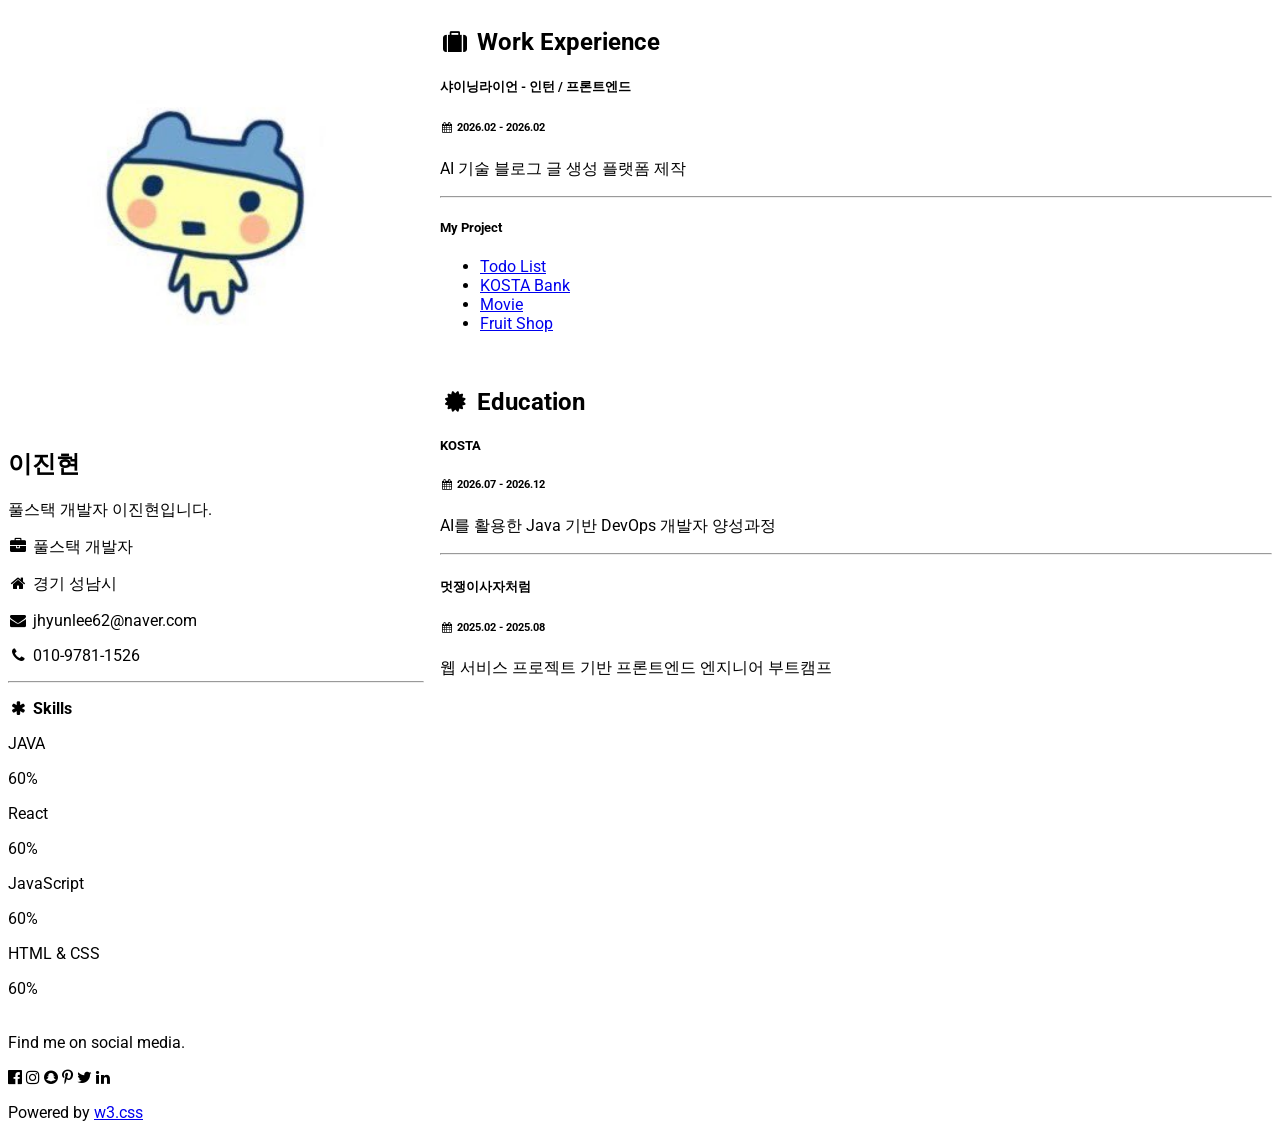
<file: index.html>
<!doctype html>

<html>
  <title>Portfolio</title>
  <meta name="viewport" content="width=device-width, initial-scale=1" />
  <link rel="stylesheet" href="https://www.w3schools.com/w3css/5/w3.css" />
  <link
    rel="stylesheet"
    href="https://fonts.googleapis.com/css?family=Roboto"
  />
  <link
    rel="stylesheet"
    href="https://cdnjs.cloudflare.com/ajax/libs/font-awesome/4.7.0/css/font-awesome.min.css"
  />

  <style>
    html,
    body,
    h1,
    h2,
    h3,
    h4,
    h5,
    h6 {
      font-family: 'Roboto', sans-serif;
    }

    .cv-grid {
      display: grid;
      grid-template-columns: 1fr;
      gap: 16px;
    }

    @media (min-width: 601px) {
      .cv-grid {
        grid-template-columns: 1fr 2fr;
      }
    }
  </style>

  <body class="w3-light-grey">
    <!-- Page Container -->

    <main class="w3-content w3-margin-top" style="max-width: 1400px">
      <!-- Grid -->

      <div class="cv-grid w3-padding">
        <!-- Left Column -->

        <div>
          <div class="w3-white w3-text-grey w3-card-4">
            <div class="w3-display-container">
              <img src="img/profile.jpeg" style="width: 100%" alt="이진현" />

              <div class="w3-display-bottomleft w3-container w3-text-black">
                <h2>이진현</h2>
              </div>
            </div>

            <div class="w3-container">
              <p>풀스택 개발자 이진현입니다.</p>
              <p>
                <i
                  class="fa fa-briefcase fa-fw w3-margin-right w3-large w3-text-teal"
                ></i>
                풀스택 개발자
              </p>

              <p>
                <i
                  class="fa fa-home fa-fw w3-margin-right w3-large w3-text-teal"
                ></i>
                경기 성남시
              </p>

              <p>
                <i
                  class="fa fa-envelope fa-fw w3-margin-right w3-large w3-text-teal"
                ></i>
                jhyunlee62@naver.com
              </p>

              <p>
                <i
                  class="fa fa-phone fa-fw w3-margin-right w3-large w3-text-teal"
                ></i>
                010-9781-1526
              </p>

              <hr />

              <p class="w3-large">
                <b>
                  <i
                    class="fa fa-asterisk fa-fw w3-margin-right w3-text-teal"
                  ></i>
                  Skills
                </b>
              </p>

              <p>JAVA</p>

              <div class="w3-light-grey w3-round-xlarge w3-small">
                <div
                  class="w3-container w3-center w3-round-xlarge w3-teal"
                  style="width: 60%"
                >
                  60%
                </div>
              </div>

              <p>React</p>

              <div class="w3-light-grey w3-round-xlarge w3-small">
                <div
                  class="w3-container w3-center w3-round-xlarge w3-teal"
                  style="width: 60%"
                >
                  60%
                </div>
              </div>

              <p>JavaScript</p>

              <div class="w3-light-grey w3-round-xlarge w3-small">
                <div
                  class="w3-container w3-center w3-round-xlarge w3-teal"
                  style="width: 60%"
                >
                  60%
                </div>
              </div>

              <p>HTML & CSS</p>

              <div class="w3-light-grey w3-round-xlarge w3-small">
                <div
                  class="w3-container w3-center w3-round-xlarge w3-teal"
                  style="width: 60%"
                >
                  60%
                </div>
              </div>

              <br />
            </div>
          </div>
        </div>

        <!-- Right Column -->

        <div>
          <!-- Work Experience -->

          <section class="w3-container w3-card w3-white w3-margin-bottom">
            <h2 class="w3-text-grey w3-padding-16">
              <i
                class="fa fa-suitcase fa-fw w3-margin-right w3-xxlarge w3-text-teal"
              ></i>
              Work Experience
            </h2>

            <div class="w3-container">
              <h5 class="w3-opacity">
                <b>샤이닝라이언 - 인턴 / 프론트엔드</b>
              </h5>

              <h6 class="w3-text-teal">
                <i class="fa fa-calendar fa-fw w3-margin-right"></i>
                2026.02 - 2026.02
              </h6>

              <p>AI 기술 블로그 글 생성 플랫폼 제작</p>

              <hr />
            </div>
            <div class="w3-container">
              <h5 class="w3-opacity">
                <b>My Project</b>
              </h5>
              <ul>
                <li><a href="./todo_list/index.html">Todo List</a></li>
                <li><a href="./kosta_bank/index.html">KOSTA Bank</a></li>
                <li><a href="./movie/index.html">Movie</a></li>
                <li><a href="./fruits_shop_temp/index.html">Fruit Shop</a></li>
              </ul>

              <br />
            </div>
          </section>

          <!-- Education -->

          <section class="w3-container w3-card w3-white">
            <h2 class="w3-text-grey w3-padding-16">
              <i
                class="fa fa-certificate fa-fw w3-margin-right w3-xxlarge w3-text-teal"
              ></i>
              Education
            </h2>

            <div class="w3-container">
              <h5 class="w3-opacity">
                <b>KOSTA</b>
              </h5>

              <h6 class="w3-text-teal">
                <i class="fa fa-calendar fa-fw w3-margin-right"></i>
                2026.07 - 2026.12
              </h6>

              <p>AI를 활용한 Java 기반 DevOps 개발자 양성과정</p>

              <hr />
            </div>

            <div class="w3-container">
              <h5 class="w3-opacity">
                <b>멋쟁이사자처럼</b>
              </h5>

              <h6 class="w3-text-teal">
                <i class="fa fa-calendar fa-fw w3-margin-right"></i>
                2025.02 - 2025.08
              </h6>

              <p>웹 서비스 프로젝트 기반 프론트엔드 엔지니어 부트캠프</p>
              <br />
            </div>
          </section>
        </div>

        <!-- End Grid -->
      </div>
    </main>

    <!-- Footer -->

    <footer class="w3-container w3-teal w3-center w3-margin-top">
      <p>Find me on social media.</p>

      <i class="fa fa-facebook-official w3-hover-opacity"></i>
      <i class="fa fa-instagram w3-hover-opacity"></i>
      <i class="fa fa-snapchat w3-hover-opacity"></i>
      <i class="fa fa-pinterest-p w3-hover-opacity"></i>
      <i class="fa fa-twitter w3-hover-opacity"></i>
      <i class="fa fa-linkedin w3-hover-opacity"></i>

      <p>
        Powered by
        <a href="https://www.w3schools.com/w3css/default.asp" target="_blank">
          w3.css
        </a>
      </p>
    </footer>
  </body>
</html>
</file>
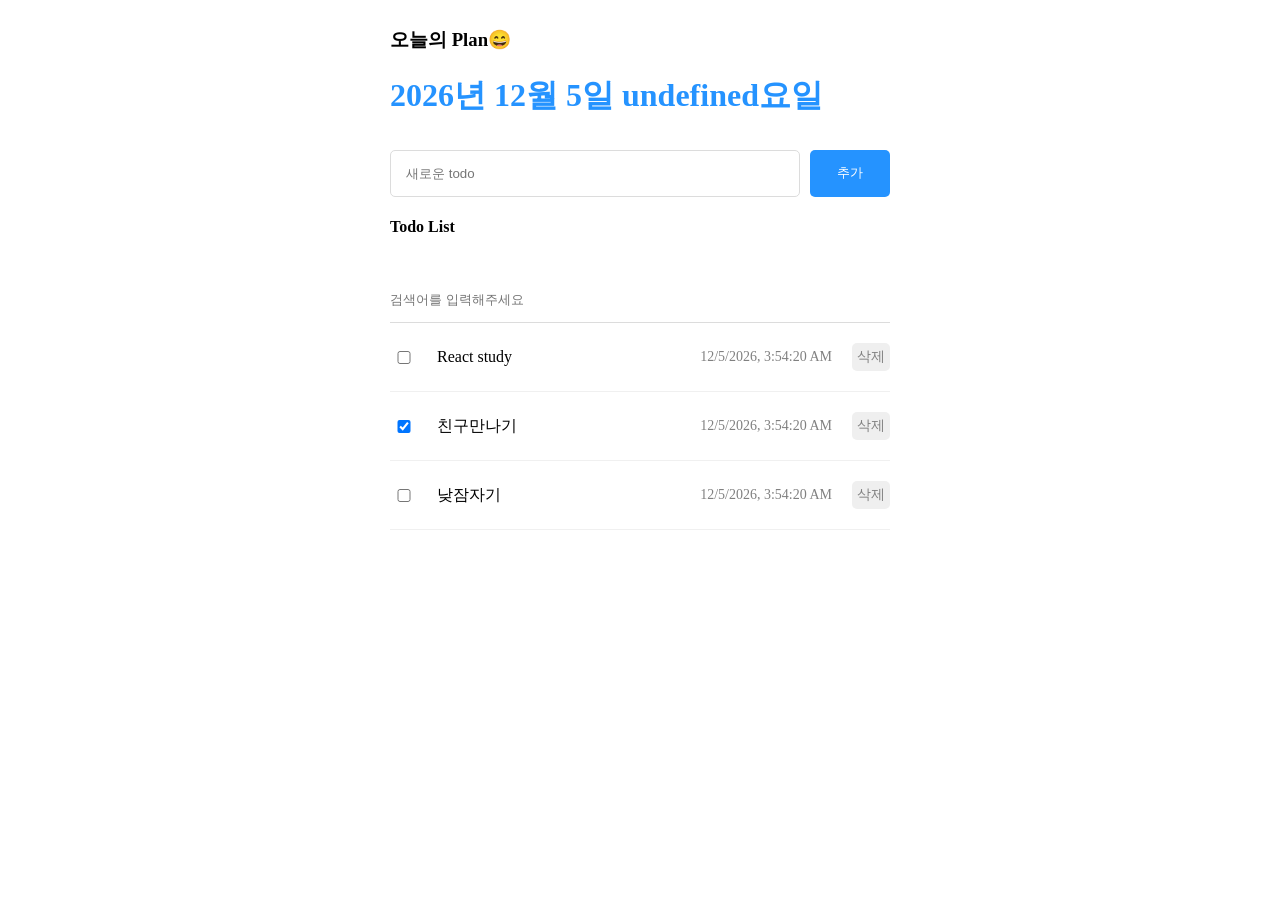
<file: todo_list/index.html>
<!doctype html>
<html lang="ko-KR">
  <head>
    <meta charset="UTF-8" />
    <meta name="viewport" content="width=device-width, initial-scale=1.0" />
    <title>Document</title>
    <link rel="stylesheet" type="text/css" href="css/index.css" />
    <script src="js/index.js" defer></script>
  </head>
  <body>
    <div class="App">
      <header>
        <h3>오늘의 Plan😄</h3>
        <h1></h1>
      </header>
      <main>
        <form action="">
          <div class="Editor">
            <input type="text" id="add" placeholder="새로운 todo" />
            <button>추가</button>
          </div>
        </form>

        <div class="List">
          <h4>Todo List</h4>
          <input id="keyword" type="text" placeholder="검색어를 입력해주세요" />
          <div class="todos_wrapper"></div>
        </div>
      </main>
    </div>
  </body>
</html>
</file>
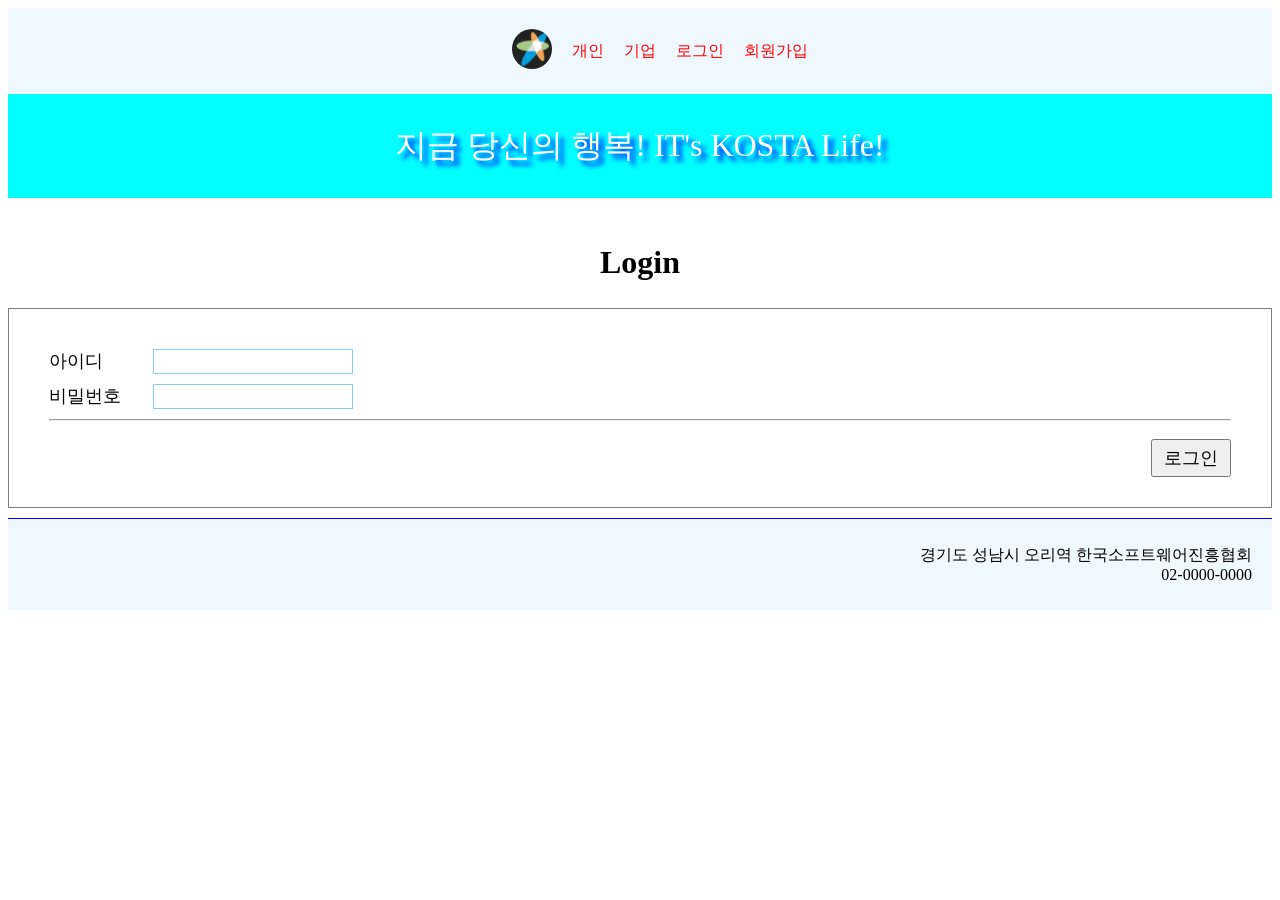
<file: kosta_bank/login.html>
<!doctype html>
<html lang="en">
  <head>
    <meta charset="UTF-8" />
    <title>IT's KOSTA - login</title>
    <link rel="stylesheet" href="css/navbar.css" type="text/css" />
    <link rel="stylesheet" href="css/common.css" type="text/css" />
    <link rel="stylesheet" href="css/footer.css" type="text/css" />
    <style>
      main {
        padding: 20px 0px; /*상하 좌우*/
      }
      main h1 {
        text-align: center;
        padding: 5px;
      }

      main form {
        height: 200px;
        border: 1px solid gray;
        padding: 40px;
      }

      main .form-item {
        margin-bottom: 10px;
      }

      main .form-item label {
        display: inline-block;
        width: 100px;
        font-size: 18px;
      }

      main .form-item input {
        font-size: 18px;
        border: 1px skyblue solid;
        width: 200px;
      }

      main form button {
        float: right;
        width: 80px;
        font-size: 18px;
        padding: 5px;
        margin-top: 10px;
      }
    </style>
    <script>
      onload = function () {
        document.querySelector('#login').addEventListener('submit', login);
      };

      const login = () => {
        event.preventDefault();
        // 아이디 비번
        const idEle = document.querySelector('#id');
        const pwdEle = document.querySelector('#password');
        if (idEle.value == '') {
          alert('아이디를 입력하세요.');
          idEle.focus();
          event.preventDefault();
          return;
        }
        if (pwdEle.value == '') {
          alert('비밀번호를 입력하세요.');
          pwdEle.focus();
          event.preventDefault();
          return;
        }

        alert('입력유무체크 완료');
        event.target.submit();
      };
    </script>
  </head>
  <body>
    <header>
      <nav>
        <!-- 5개의 메뉴생성 -->
        <ul>
          <li class="logo">
            <a href="index.html"
              ><img src="images/logo.jpg" alt="로고입니다."
            /></a>
          </li>
          <li><a href="./personal.html">개인</a></li>
          <li><a href="busines.html">기업</a></li>
          <li><a href="login.html">로그인</a></li>
          <li><a href="register.html">회원가입</a></li>
        </ul>
      </nav>
    </header>

    <div id="banner">지금 당신의 행복! IT's KOSTA Life!</div>

    <main>
      <h1>Login</h1>
      <form action="index.html" method="get">
        <div class="form-item">
          <label for="id">아이디</label>
          <input type="text" id="id" name="id" />
        </div>
        <div class="form-item">
          <label for="password">비밀번호</label>
          <input type="password" id="password" name="password" />
        </div>
        <hr />
        <button id="login">로그인</button>
      </form>

      <!-- footer-->
      <footer>
        <ul>
          <li>경기도 성남시 오리역 한국소프트웨어진흥협회</li>
          <li>02-0000-0000</li>
        </ul>
      </footer>
    </main>
  </body>
</html>
</file>
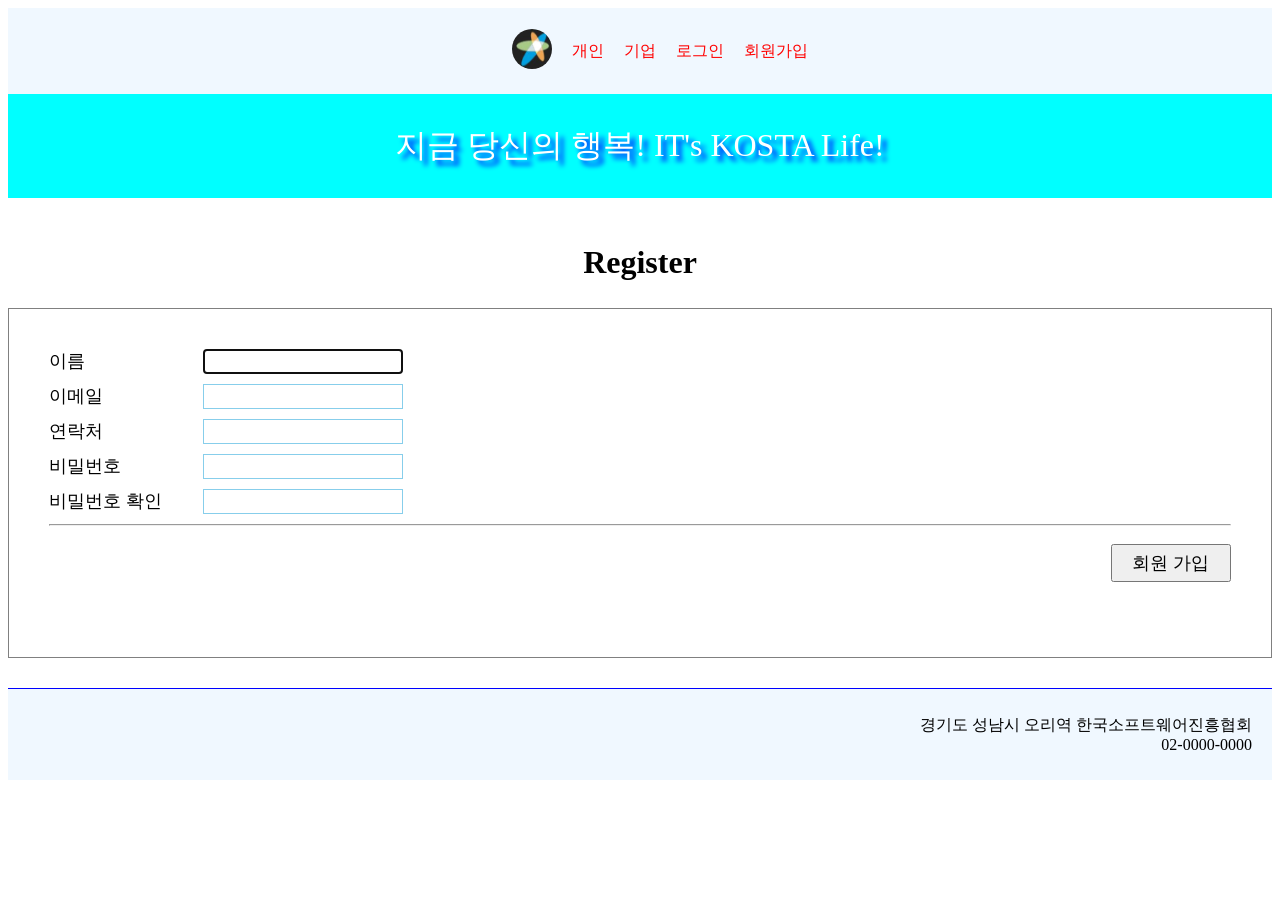
<file: kosta_bank/register.html>
<!doctype html>
<html lang="en">
  <head>
    <meta charset="UTF-8" />
    <link rel="stylesheet" href="css/navbar.css" type="text/css" />
    <link rel="stylesheet" href="css/common.css" type="text/css" />
    <link rel="stylesheet" href="css/footer.css" type="text/css" />
    <title>IT's KOSTA - register</title>
    <style>
      main {
        padding: 20px 0px; /*상하 좌우*/
      }
      main h1 {
        text-align: center;
        padding: 5px;
      }

      main form {
        height: 350px;
        border: 1px solid gray;
        padding: 40px;
      }

      main .form-item {
        margin-bottom: 10px;
      }

      main .form-item label {
        display: inline-block;
        width: 150px;
        font-size: 18px;
      }

      main .form-item input {
        font-size: 18px;
        border: 1px skyblue solid;
        width: 200px;
      }

      main form button {
        float: right;
        width: 120px;
        font-size: 18px;
        padding: 5px;
        margin-top: 10px;
      }
    </style>
    <script>
      onload = function () {
        document.querySelector('#register').addEventListener('click', register);
      };

      const register = () => {
        event.preventDefault();
        // 아이디 비번
        const name = document.querySelector('#name');
        const idEle = document.querySelector('#email');
        const telEle = document.querySelector('#phone');
        const pwdEle = document.querySelector('#password');
        const pwdCheck = document.querySelector('#password2');

        if (name.value == '') {
          alert('이름을 입력하세요.');
          name.focus();
          return;
        }
        if (idEle.value == '') {
          alert('이메일을 입력하세요.');
          idEle.focus();
          return;
        } else if (idEle.value.indexOf('@') == -1) {
          alert('이메일 형식이 아닙니다.');
          idEle.focus();
          return;
        }
        if (telEle.value == '') {
          alert('연락처를 입력하세요.');
          telEle.focus();
          return;
        }
        if (pwdEle.value == '') {
          alert('비밀번호를 입력하세요.');
          pwdEle.focus();
          return;
        }
        if (pwdCheck.value == '') {
          alert('비밀번호 확인을 입력하세요.');
          pwdCheck.focus();
          return;
        }
        if (pwdEle.value != pwdCheck.value) {
          alert('비밀번호가 일치하지 않습니다.');
          pwdEle.value = '';
          pwdCheck.value = '';
          pwdEle.focus();
          return;
        }
        console.log(
          `이름: ${name.value} 이메일: ${idEle.value} 전화번호: ${telEle.value} 비밀번호: ${pwdEle.value} 비밀번호 확인: ${pwdCheck.value}`
        );
        document.querySelector('form').submit;
      };
    </script>
  </head>
  <body>
    <header>
      <nav>
        <!-- 5개의 메뉴생성 -->
        <ul>
          <li class="logo">
            <a href="index.html"
              ><img src="images/logo.jpg" alt="로고입니다."
            /></a>
          </li>
          <li><a href="./personal.html">개인</a></li>
          <li><a href="busines.html">기업</a></li>
          <li><a href="login.html">로그인</a></li>
          <li><a href="register.html">회원가입</a></li>
        </ul>
      </nav>
    </header>

    <div id="banner">지금 당신의 행복! IT's KOSTA Life!</div>

    <main>
      <h1>Register</h1>
      <form action="" method="post" novalidate="novalidate">
        <div class="form-item">
          <label for="name">이름</label>
          <input
            type="text"
            id="name"
            name="name"
            required="required"
            autofocus
          />
        </div>

        <div class="form-item">
          <label for="email">이메일</label>
          <input type="email" id="email" name="email" required />
        </div>

        <div class="form-item">
          <label for="phone">연락처</label>
          <input type="text" id="phone" name="phone" />
        </div>

        <div class="form-item">
          <label for="password">비밀번호</label>
          <input type="password" id="password" name="password" />
        </div>

        <div class="form-item">
          <label for="password2">비밀번호 확인</label>
          <input type="password" id="password2" name="password2" />
        </div>

        <hr />
        <button type="button" id="register">회원 가입</button>
      </form>
    </main>

    <footer>
      <ul>
        <li>경기도 성남시 오리역 한국소프트웨어진흥협회</li>
        <li>02-0000-0000</li>
      </ul>
    </footer>
  </body>
</html>
</file>
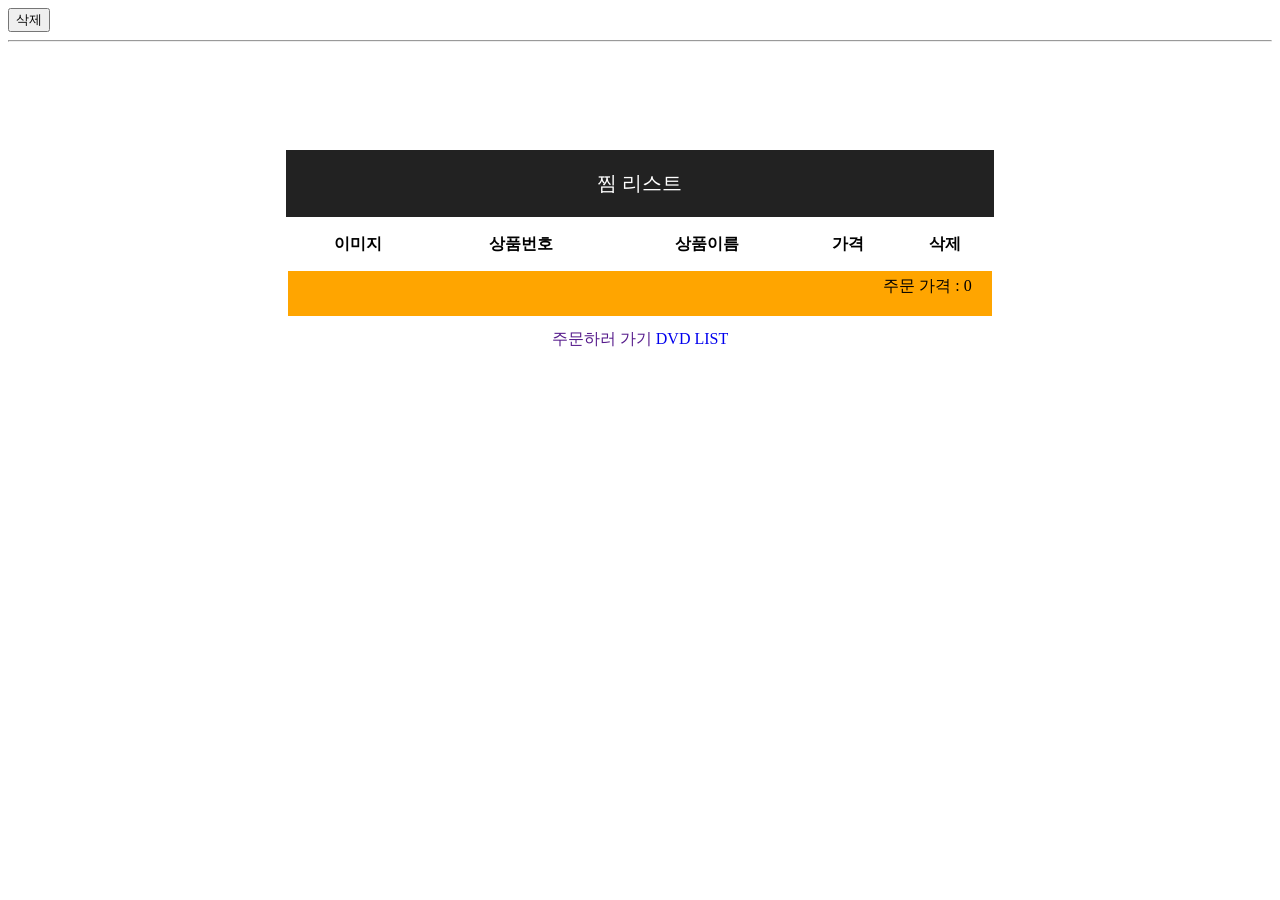
<file: movie/cartList.html>
<!doctype html>
<html>
  <head>
    <meta charset="utf-8" />
    <title>Insert title here</title>
    <link rel="stylesheet" type="text/css" href="css/basic.css" />
    <style type="text/css">
      .poster {
        width: 150px;
        height: 150px;
      }

      a {
        text-decoration: none;
      }
    </style>
  </head>
  <body>
    <button name="delItem">삭제</button>
    <hr />
    <article class="main">
      <section>
        <table width="80%" align="center">
          <caption class="caption">
            찜 리스트
          </caption>
          <thead>
            <tr>
              <th>이미지</th>
              <th>상품번호</th>
              <th>상품이름</th>
              <th>가격</th>
              <th>삭제</th>
            </tr>
          </thead>
          <tbody id="content">
            <!-- 찜목록 출력 -->
          </tbody>
        </table>
      </section>
      <section class="toalprice" id="price">
        <!-- 가격 -->
      </section>
      <section class="link">
        <table align="center">
          <tr>
            <td align="center">
              <a href="">주문하러 가기</a>
              <a href="index.html">DVD LIST</a>
            </td>
          </tr>
        </table>
      </section>
    </article>

    <script>
      // 삭제되었을 때 재갱신하기 위해 함수로 만든다
      let totalPrice = 0;
      const refreshPage = () => {
        // localStorage에서 찜 목록 불러오기
        for (let i = 0; i < localStorage.length; i++) {
          let key = localStorage.key(i);
          let data = localStorage.getItem(key).split(',');
          let image = data[1];
          let name = data[0];
          let price = parseInt(data[2]);
          totalPrice += price;

          // 테이블에 추가하기
          const row = document.querySelector('table').insertRow(); // <tr> 생성
          const imageCell = row.insertCell(0); // <td> 추가
          const idCell = row.insertCell(1); // <td> 추가
          const nameCell = row.insertCell(2); // <td> 추가
          const priceCell = row.insertCell(3); // <td> 추가
          const deleteCell = row.insertCell(4); // <td> 추가

          // cell1.innerHTML = `<input type="text" name='name' value='이름'>`;
          imageCell.innerHTML = `<img class="poster" src="${image}"></img>`;
          idCell.innerHTML = `<span>${key}</span>`;
          nameCell.innerHTML = `<span>${name}</span>`;
          priceCell.innerHTML = `<span>${price.toLocaleString()}</span>`;
          deleteCell.innerHTML = `<input type="button" data-key="${key}" value="삭제">`;
        }
        // 총 가격
        document.querySelector('#price').innerHTML =
          `<span>주문 가격 : ${totalPrice.toLocaleString() ?? 0}</span>`;
      };

      // 삭제 버튼
      // 동적으로 생성된 element에 이벤트 적용
      document.body.addEventListener('click', (event) => {
        if (event.target.matches('[value=삭제]')) {
          let key = event.target.dataset.key;

          let data = localStorage.getItem(key).split(',');
          totalPrice -= parseInt(data[2]);
          document.querySelector('#price').innerHTML =
            `<span>${totalPrice}</span>`;

          // 로컬스토리지 삭제
          localStorage.removeItem(key);
          console.log();
          // tr 삭제 -> refreshPage를 다시 소환해도 된다.
          let tr = event.target.parentElement.parentElement;
          tr.parentElement.removeChild(tr);
        }
      });

      refreshPage();
    </script>
  </body>
</html>
</file>
<file: todo_list/css/index.css>
.App {
  display: flex;
  flex-direction: column;
  gap: 10px;
  width: 500px;
  margin: 0 auto;
}
header h1 {
  color: rgb(37, 147, 255);
}

.Editor {
  display: flex;
  gap: 10px;
}

.Editor input {
  flex: 1;
  padding: 15px;
  border: 1px solid rgb(220, 220, 220);
  border-radius: 5px;
}

.Editor button {
  cursor: pointer;
  width: 80px;
  border: none;
  color: white;
  background-color: rgb(37, 147, 255);
  border-radius: 5px;
}

.List {
  display: flex;
  flex-direction: column;
  gap: 20px;
}

.List > input {
  width: 100%;
  border: none;
  border-bottom: 1px solid rgb(220, 220, 220);
  padding: 15px 0px;
}

.List > input:focus {
  outline: none;
  border-bottom: 1px solid rgb(37, 147, 225);
}

.List .todos_wrapper {
  display: flex;
  flex-direction: column;
  gap: 20px;
}

.todoitem {
  display: flex;
  align-items: center;
  gap: 20px;
  padding-bottom: 20px;
  border-bottom: 1px solid rgb(240, 240, 240);
}

.todoitem > input {
  width: 20px;
}

.todoitem > .content {
  flex: 1;
}

.todoitem > .date {
  font-size: 14px;
  color: gray;
}

.todoitem > button {
  cursor: pointer;
  color: gray;
  font-size: 14px;
  border: none;
  border-radius: 5px;
  padding: 5px;
}
</file>
<file: kosta_bank/css/navbar.css>
header nav ul li a{
    text-decoration: none;
}

/* 한번도 방문한적이 없는경우*/
 header nav ul li a:link{
   color: red;
}

/* 방문한적이 있는 경우 - 보안상 color만 가능*/
 header nav ul li a:visited{
  color: green;
}
/*마우스 올렸을 때*/
 header nav ul li a:hover{
   color: blueviolet; 
   text-decoration: underline;
}

/*메뉴를 가로 방향 */
nav ul {
  display:flex;  
  justify-content: center;
  align-items: center;
}

nav ul li{
    list-style-type: none;
    margin:0px 10px ; /*상하    좌우*/
}

nav ul li a img{
    width: 40px; height: 40px;
    border-radius: 20px;
}

nav{
    background-color:aliceblue;
     padding: 5px;
}
</file>
<file: kosta_bank/css/common.css>
#banner{
    background-color: aqua;
    color: white;
    font-size: xx-large;
    text-align: center;
    padding: 30px;
    text-shadow: 5px 5px 5px blue;
}
/* width, height 설정할 때 padding, border 의 크기를
  width, height의 크기를 유지하면서  width, height 내에  
  padding, border 가 설정된다*/
*{
    box-sizing: border-box;
}
</file>
<file: kosta_bank/css/footer.css>
footer{
  background-color: aliceblue;
  border-top: 1px solid blue;
  margin-top: 10px;
  padding: 10px;
}

 footer ul li{
    list-style-type: none;
    text-align: right ;
    padding-right: 10px;
}
</file>
<file: movie/css/basic.css>
@charset "EUC-KR";
.top {
  position: relative;
  top: 50px;
  right: 30px;
}
.main {
  position: relative;
  top: 100px;
  width: 70%;
  margin: 0 auto;
}
.bottom {
  position: relative;
  top: 10px;
  width: 200px;
  margin: 0 auto;
}
.link {
  position: relative;
  top: 10px;
  width: 70%;
  margin: 0 auto;
}
.caption {
  background-color: #222;
  vertical-align: middle;
  text-align: center;
  padding: 20px;
  font-size: 20px;
  color: #fff;
}
.toalprice {
  background-color: orange;
  height: 35px;
  vertical-align: middle;
  text-align: right;
  padding: 5px 20px;
  width: 75%;
  margin: 0 auto;
}
thead tr {
  height: 50px;
  margin: 10px;
}

.orderviewbox {
  position: absolute;
  top: 150px;
  width: 70%;
  height: 300px;
  vertical-align: middle;
}
.orderview {
  border: 1px solid orange;
  width: 350px;
  height: 100px;
  text-align: center;
  vertical-align: middle;
}
</file>
